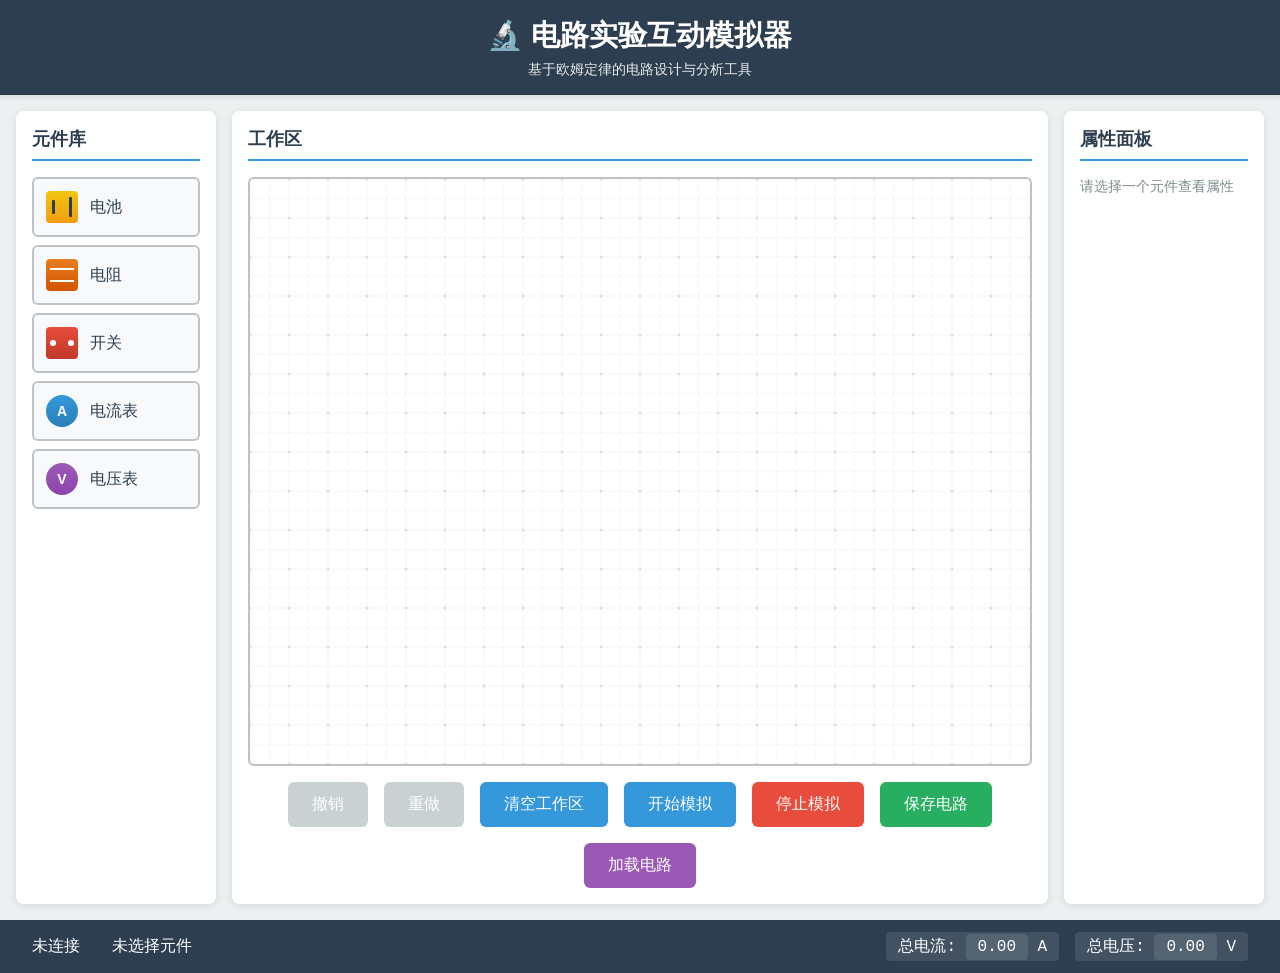
<file: index.html>
<!DOCTYPE html>
<html lang="zh-CN">
<head>
    <meta charset="UTF-8">
    <meta name="viewport" content="width=device-width, initial-scale=1.0">
    <title>电路实验互动模拟器</title>
    <link rel="stylesheet" href="styles.css?v=3">
</head>
<body>
    <div id="app">
        <header>
            <h1>🔬 电路实验互动模拟器</h1>
            <p class="subtitle">基于欧姆定律的电路设计与分析工具</p>
        </header>

        <div class="main-container">
            <!-- 左侧：元件库 -->
            <aside class="components-panel">
                <h2>元件库</h2>
                <div class="component-list">
                    <div class="component-item" data-type="battery" draggable="true">
                        <div class="component-icon battery-icon"></div>
                        <span>电池</span>
                    </div>
                    <div class="component-item" data-type="resistor" draggable="true">
                        <div class="component-icon resistor-icon"></div>
                        <span>电阻</span>
                    </div>
                    <div class="component-item" data-type="switch" draggable="true">
                        <div class="component-icon switch-icon"></div>
                        <span>开关</span>
                    </div>
                    <div class="component-item" data-type="ammeter" draggable="true">
                        <div class="component-icon ammeter-icon"></div>
                        <span>电流表</span>
                    </div>
                    <div class="component-item" data-type="voltmeter" draggable="true">
                        <div class="component-icon voltmeter-icon"></div>
                        <span>电压表</span>
                    </div>
                </div>
            </aside>

            <!-- 中间：工作区 -->
            <main class="workspace">
                <h2>工作区</h2>
                <canvas id="circuit-canvas" width="800" height="600"></canvas>
                <div class="workspace-controls">
                    <button id="undo-btn" disabled>撤销</button>
                    <button id="redo-btn" disabled>重做</button>
                    <button id="clear-btn">清空工作区</button>
                    <button id="simulate-btn">开始模拟</button>
                    <button id="stop-btn">停止模拟</button>
                    <button id="save-btn">保存电路</button>
                    <button id="load-btn">加载电路</button>
                    <input type="file" id="load-file-input" accept=".json" style="display: none;">
                </div>
            </main>

            <!-- 右侧：属性面板 -->
            <aside class="properties-panel">
                <h2>属性面板</h2>
                <div id="properties-content">
                    <p>请选择一个元件查看属性</p>
                </div>
            </aside>
        </div>

        <!-- 底部：状态栏 -->
        <footer class="status-bar">
            <div class="status-info">
                <span id="connection-status">未连接</span>
                <span id="selected-component">未选择元件</span>
            </div>
            <div class="measurements">
                <span>总电流: <span id="total-current">0.00</span> A</span>
                <span>总电压: <span id="total-voltage">0.00</span> V</span>
            </div>
        </footer>
    </div>

    <!-- 核心模块 -->
    <script src="js/components.js?v=3"></script>
    <script src="js/simulator.js?v=3"></script>
    <script src="js/history.js?v=3"></script>
    <script src="js/storage.js?v=3"></script>
    <script src="js/ui.js?v=3"></script>
</body>
</html>
</file>
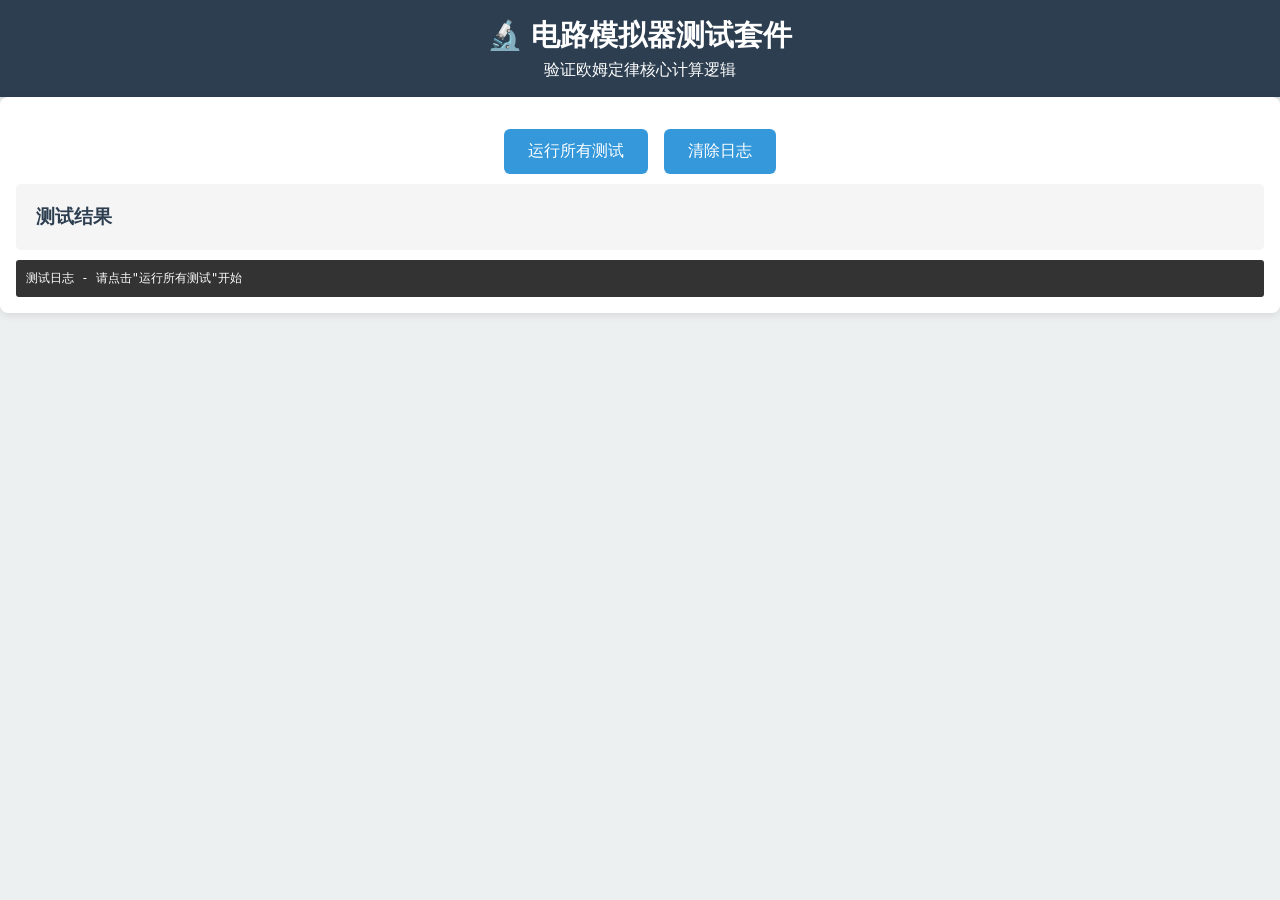
<file: complete-test.html>
<!DOCTYPE html>
<html lang="zh-CN">
<head>
    <meta charset="UTF-8">
    <meta name="viewport" content="width=device-width, initial-scale=1.0">
    <title>电路模拟器测试套件</title>
    <link rel="stylesheet" href="styles.css">
    <style>
        .test-results {
            padding: 20px;
            background: #f5f5f5;
            border-radius: 5px;
            margin: 10px 0;
        }
        .test-pass {
            color: #4caf50;
            font-weight: bold;
        }
        .test-fail {
            color: #f44336;
            font-weight: bold;
        }
        .test-log {
            background: #333;
            color: #fff;
            padding: 10px;
            font-family: monospace;
            font-size: 12px;
            border-radius: 3px;
            overflow: auto;
            max-height: 300px;
        }
    </style>
</head>
<body>
    <header>
        <h1>🔬 电路模拟器测试套件</h1>
        <p>验证欧姆定律核心计算逻辑</p>
    </header>

    <main class="workspace">
        <div class="workspace-controls">
            <button onclick="runAllTests()">运行所有测试</button>
            <button onclick="clearLog()">清除日志</button>
        </div>

        <div class="test-results" id="test-results">
            <h3>测试结果</h3>
            <div id="test-summary"></div>
            <div id="individual-tests"></div>
        </div>

        <div class="test-log" id="test-log">
            <div>测试日志 - 请点击"运行所有测试"开始</div>
        </div>
    </main>

    <script src="js/components.js"></script>
    <script src="js/simulator.js"></script>
    <script>
        let logDiv = document.getElementById('test-log');
        let resultsDiv = document.getElementById('individual-tests');
        let summaryDiv = document.getElementById('test-summary');

        function log(message) {
            const line = document.createElement('div');
            line.textContent = message;
            logDiv.appendChild(line);
            logDiv.scrollTop = logDiv.scrollHeight;
        }

        function clearLog() {
            logDiv.innerHTML = '';
            resultsDiv.innerHTML = '';
            summaryDiv.innerHTML = '';
            log('测试日志已清除');
        }

        function addResult(success, title, message, data) {
            const resultDiv = document.createElement('div');
            resultDiv.className = success ? 'test-pass' : 'test-fail';
            resultDiv.innerHTML = `<strong>${success ? '✅' : '❌'} ${title}</strong><br>${message}`;
            if (data) {
                const pre = document.createElement('pre');
                pre.textContent = JSON.stringify(data, null, 2);
                resultDiv.appendChild(pre);
            }
            resultsDiv.appendChild(resultDiv);
        }

        function testOhmsLawBasic() {
            log('📋 测试1: 欧姆定律基本计算 (I=U/R)');

            try {
                const battery = new Battery(0, 0, 12);
                const resistor = new Resistor(0, 0, 10);

                const expectedCurrent = 12 / 10; // 1.2A

                log(`  电路: ${battery.getVoltage()}V 电源 + ${resistor.getResistance()}Ω 电阻`);
                log(`  预期电流: ${expectedCurrent}A`);

                // 创建简单电路并模拟
                const components = [battery, resistor];
                const simulator = new CircuitSimulator();
                simulator.setCircuit(components, []);

                const result = simulator.startSimulation();

                if (result.success) {
                    addResult(true, '欧姆定律计算',
                        `模拟成功，电路有效`,
                        { voltage: battery.getVoltage(), resistance: resistor.getResistance() });
                    return true;
                } else {
                    log(`  ❌ 模拟失败: ${result.error}`);
                    addResult(false, '欧姆定律计算', `失败: ${result.error}`);
                    return false;
                }
            } catch (error) {
                log(`  ❌ 异常: ${error.message}`);
                addResult(false, '欧姆定律计算', `异常: ${error.message}`);
                return false;
            }
        }

        function testSeriesCircuit() {
            log('\n📋 测试2: 串联电路');

            try {
                const battery = new Battery(0, 0, 12);
                const r1 = new Resistor(0, 0, 10);
                const r2 = new Resistor(0, 0, 20);
                const r3 = new Resistor(0, 0, 30);

                log(`  电路: 12V + R1(10Ω) + R2(20Ω) + R3(30Ω) 串联`);

                const components = [battery, r1, r2, r3];
                const simulator = new CircuitSimulator();
                simulator.setCircuit(components, []);

                const analysis = simulator.analyzeTopology(components);
                const totalResistance = simulator.calculateEquivalentResistance(analysis);

                const expected = 10 + 20 + 30; // 60Ω
                log(`  等效电阻: ${totalResistance}Ω (预期: ${expected}Ω)`);

                const success = Math.abs(totalResistance - expected) < 1;
                addResult(success, '串联电路计算',
                    `等效电阻: ${totalResistance}Ω = ${expected}Ω`,
                    { expected, calculated: totalResistance });

                return success;
            } catch (error) {
                log(`  ❌ 异常: ${error.message}`);
                addResult(false, '串联电路计算', `异常: ${error.message}`);
                return false;
            }
        }

        function testParallelCircuit() {
            log('\n📋 测试3: 并联电路');

            try {
                const battery = new Battery(0, 0, 12);
                const r1 = new Resistor(0, 0, 10);
                const r2 = new Resistor(0, 0, 20);

                log(`  电路: 12V + R1(10Ω) // R2(20Ω) 并联`);

                const components = [battery, r1, r2];
                const simulator = new CircuitSimulator();
                simulator.setCircuit(components, []);

                const analysis = simulator.analyzeTopology(components);
                analysis.isParallel = true;
                const totalResistance = simulator.calculateEquivalentResistance(analysis);

                const expected = 1 / (1/10 + 1/20); // 6.666Ω
                log(`  等效电阻: ${totalResistance.toFixed(3)}Ω (理论: ${expected.toFixed(3)}Ω)`);

                const success = Math.abs(totalResistance - expected) < 0.5;
                addResult(success, '并联电路计算',
                    `等效电阻: ${totalResistance.toFixed(3)}Ω = ${expected.toFixed(3)}Ω`,
                    { expected: expected.toFixed(3), calculated: totalResistance.toFixed(3) });

                return success;
            } catch (error) {
                log(`  ❌ 异常: ${error.message}`);
                addResult(false, '并联电路计算', `异常: ${error.message}`);
                return false;
            }
        }

        function testOpenCircuitDetection() {
            log('\n📋 测试4: 断路检测');

            try {
                const battery = new Battery(0, 0, 12);
                const switch1 = new Switch(0, 0);
                switch1.setState(true); // 断开
                const resistor = new Resistor(0, 0, 10);

                log(`  电路: 12V + 断开开关 + 10Ω`);

                const components = [battery, switch1, resistor];
                const simulator = new CircuitSimulator();
                simulator.setCircuit(components, []);

                let errorDetected = false;
                let errorMessage = '';

                try {
                    simulator.validateCircuit(simulator.buildGraph());
                } catch (error) {
                    errorDetected = true;
                    errorMessage = error.message;
                }

                log(`  ${errorDetected ? '检测到' : '未检测到'} 断路: ${errorMessage}`);

                const success = errorDetected && errorMessage.includes('断路');
                addResult(success, '断路检测',
                    `${errorDetected ? '正确检测' : '未检测'}到断路错误`,
                    { errorDetected, errorMessage });

                return success;
            } catch (error) {
                log(`  ❌ 异常: ${error.message}`);
                addResult(false, '断路检测', `异常: ${error.message}`);
                return false;
            }
        }

        function testComponentSystem() {
            log('\n📋 测试5: 组件系统');

            try {
                const battery = ComponentFactory.createComponent('battery', 0, 0, { voltage: 9 });
                const resistor = ComponentFactory.createComponent('resistor', 0, 0, { resistance: 15 });
                const switch1 = ComponentFactory.createComponent('switch', 0, 0, { isOpen: false });
                const ammeter = ComponentFactory.createComponent('ammeter', 0, 0);
                const voltmeter = ComponentFactory.createComponent('voltmeter', 0, 0);

                log(`  创建 5 种不同类型的组件`);

                const success = battery.type === 'battery' &&
                                battery.getVoltage() === 9 &&
                                resistor.getResistance() === 15 &&
                                switch1.isOpen() === false;

                addResult(success, '组件工厂',
                    `成功创建所有类型组件`,
                    { battery: battery.getVoltage(), resistor: resistor.getResistance(), switch: switch1.isOpen() });

                return success;
            } catch (error) {
                log(`  ❌ 异常: ${error.message}`);
                addResult(false, '组件工厂', `异常: ${error.message}`);
                return false;
            }
        }

        function testCurrentDistribution() {
            log('\n📋 测试6: 电流分配');

            try {
                const simulator = new CircuitSimulator();
                const battery = new Battery(0, 0, 12);
                const r1 = new Resistor(0, 0, 10);
                const r2 = new Resistor(0, 0, 20);

                const components = [battery, r1, r2];
                simulator.setCircuit(components, []);

                const analysis = simulator.analyzeTopology(components);
                analysis.isParallel = true; // 并联分支

                // 并联电压相同，电流分流
                const voltage = battery.getVoltage();
                const current1 = voltage / r1.getResistance();
                const current2 = voltage / r2.getResistance();

                log(`  并联电路电流分配`);
                log(`  R1(10Ω) = ${current1.toFixed(1)}A`);
                log(`  R2(20Ω) = ${current2.toFixed(1)}A`);
                log(`  总电流 = ${(current1 + current2).toFixed(1)}A`);

                const success = current1 > current2; // 电阻小的电流大

                addResult(success, '电流分配',
                    `正确分配并联电流`,
                    { r1Current: current1.toFixed(1), r2Current: current2.toFixed(1) });

                return success;
            } catch (error) {
                log(`  ❌ 异常: ${error.message}`);
                addResult(false, '电流分配', `异常: ${error.message}`);
                return false;
            }
        }

        function runAllTests() {
            clearLog();
            log('🚀 开始运行电路模拟器测试套件...\n');

            const tests = [
                testOhmsLawBasic,
                testSeriesCircuit,
                testParallelCircuit,
                testOpenCircuitDetection,
                testComponentSystem,
                testCurrentDistribution
            ];

            let passed = 0;

            for (const test of tests) {
                if (test()) passed++;
            }

            log('\n=================================');
            log('📊 测试总结');
            log(`✅ 通过: ${passed}/${tests.length}`);
            log(`❌ 失败: ${tests.length - passed}/${tests.length}`);
            log(`📈 通过率: ${((passed / tests.length) * 100).toFixed(1)}%`);

            if (passed === tests.length) {
                log('\n🎉 所有测试通过！电路模拟器核心算法已正确实现。');
                summaryDiv.innerHTML = '<div class="test-pass">✅ 全部测试通过！核心算法实现正确。'</div>';
            } else {
                log('\n⚠️  部分测试失败，请检查实现。');
                summaryDiv.innerHTML = `<div class="test-fail">❌ ${tests.length - passed} 个测试失败</div>`;
            }
        }

        log('✅ 测试页面加载完成，点击"运行所有测试"开始');
    </script>
</body>
</html>
</file>
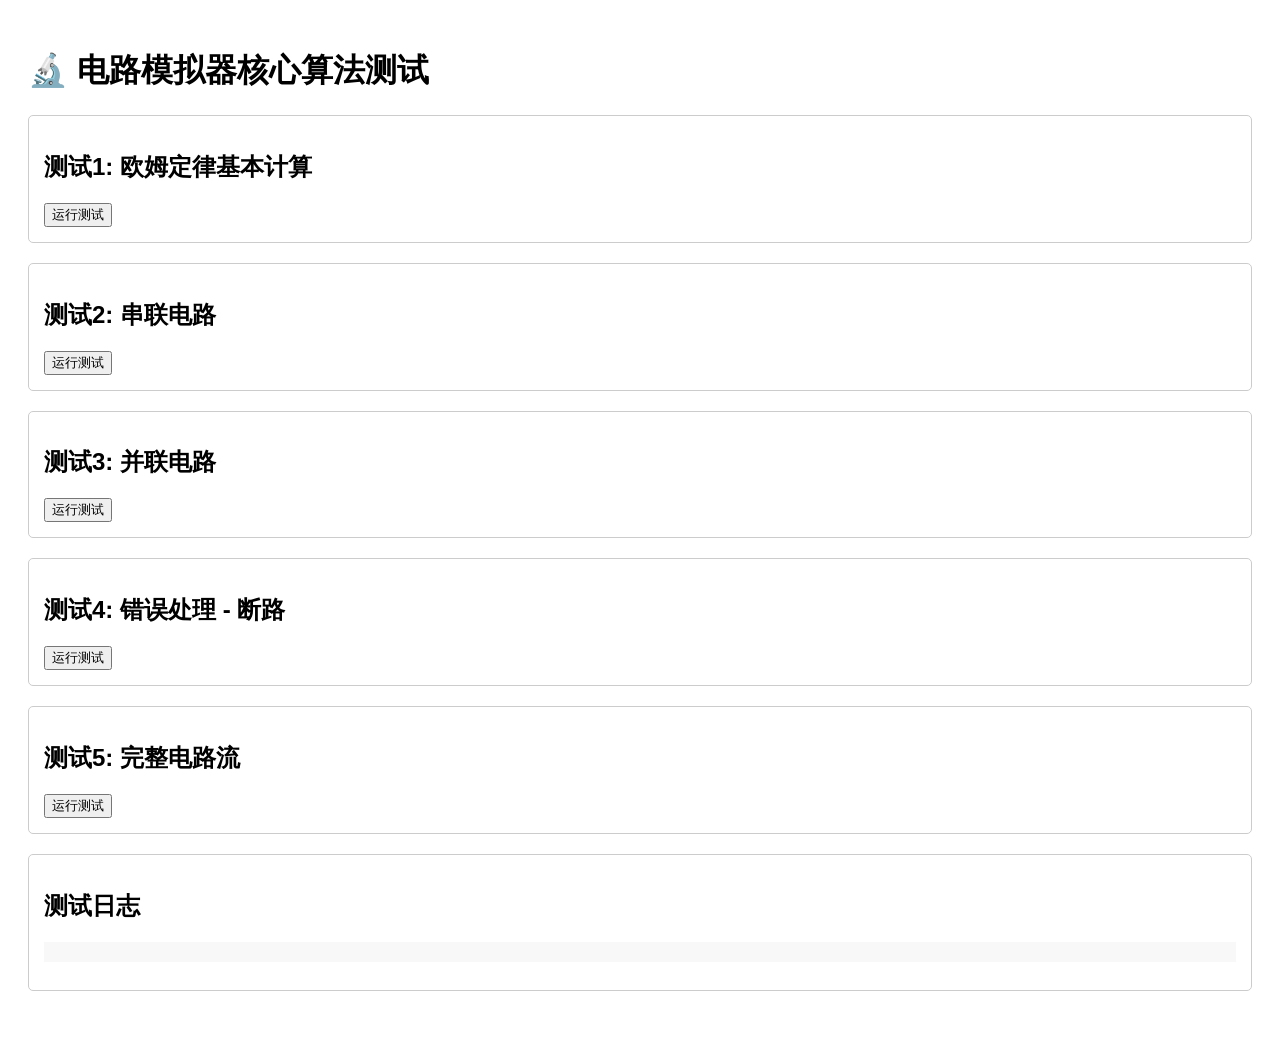
<file: test-simulator.html>
<!DOCTYPE html>
<html lang="zh-CN">
<head>
    <meta charset="UTF-8">
    <meta name="viewport" content="width=device-width, initial-scale=1.0">
    <title>电路模拟器测试</title>
    <style>
        body { font-family: Arial, sans-serif; padding: 20px; }
        .test-section { margin: 20px 0; padding: 15px; border: 1px solid #ccc; border-radius: 5px; }
        .test-result { padding: 10px; margin: 10px 0; border-radius: 3px; }
        .success { background: #d4edda; color: #155724; }
        .error { background: #f8d7da; color: #721c24; }
        table { border-collapse: collapse; margin: 10px 0; }
        th, td { border: 1px solid #ddd; padding: 8px; text-align: left; }
        th { background: #f2f2f2; }
        pre { background: #f8f8f8; padding: 10px; overflow-x: auto; }
    </style>
</head>
<body>
    <h1>🔬 电路模拟器核心算法测试</h1>

    <div class="test-section">
        <h2>测试1: 欧姆定律基本计算</h2>
        <button onclick="testOhmsLaw()">运行测试</button>
        <div id="test-ohmslaw-result"></div>
    </div>

    <div class="test-section">
        <h2>测试2: 串联电路</h2>
        <button onclick="testSeriesCircuit()">运行测试</button>
        <div id="test-series-result"></div>
    </div>

    <div class="test-section">
        <h2>测试3: 并联电路</h2>
        <button onclick="testParallelCircuit()">运行测试</button>
        <div id="test-parallel-result"></div>
    </div>

    <div class="test-section">
        <h2>测试4: 错误处理 - 断路</h2>
        <button onclick="testOpenCircuit()">运行测试</button>
        <div id="test-open-result"></div>
    </div>

    <div class="test-section">
        <h2>测试5: 完整电路流</h2>
        <button onclick="testFullCircuitFlow()">运行测试</button>
        <div id="test-full-result"></div>
    </div>

    <div class="test-section">
        <h2>测试日志</h2>
        <pre id="test-log"></pre>
    </div>

    <script src="js/components.js"></script>
    <script src="js/simulator.js"></script>
    <script>
        // 测试日志
        function log(message) {
            const logEl = document.getElementById('test-log');
            logEl.textContent += message + '\n';
        }

        function clearLog() {
            document.getElementById('test-log').textContent = '';
        }

        function showResult(testId, success, message, data = null) {
            const resultEl = document.getElementById(testId);
            resultEl.className = `test-result ${success ? 'success' : 'error'}`;
            resultEl.innerHTML = `<strong>${success ? '✅ 测试通过' : '❌ 测试失败'}</strong><br>${message}`;

            if (data) {
                resultEl.innerHTML += `<pre>${JSON.stringify(data, null, 2)}</pre>`;
            }
        }

        // 测试1: 欧姆定律基本计算
        function testOhmsLaw() {
            clearLog();
            log('开始测试: 欧姆定律基本计算');

            try {
                // 创建简单电路: 12V电池 + 10Ω电阻
                const components = [];
                const connections = [];

                const battery = new Battery(100, 100, 12);
                const resistor = new Resistor(200, 100, 10);

                components.push(battery, resistor);

                // 使用模拟器计算
                const simulator = new CircuitSimulator();
                simulator.setCircuit(components, connections);

                // 手动计算预期结果
                const expectedCurrent = 12 / 10; // I = U/R = 12/10 = 1.2A
                const expectedVoltage = 12; // 电压 = 12V

                log(`预期结果: I = ${expectedCurrent}A, U = ${expectedVoltage}V`);

                // 验证基本计算逻辑
                const totalResistance = resistor.getResistance();
                const totalVoltage = battery.getVoltage();
                const calculatedCurrent = totalVoltage / totalResistance;

                log(`实际计算: I = ${totalVoltage}/${totalResistance} = ${calculatedCurrent}A`);

                const success = Math.abs(calculatedCurrent - expectedCurrent) < 0.001;

                showResult('test-ohmslaw-result', success,
                    `欧姆定律计算: ${calculatedCurrent.toFixed(3)}A = ${expectedCurrent}A (误差 < 0.001)`,
                    { expectedCurrent, calculatedCurrent, totalVoltage, totalResistance });

            } catch (error) {
                log(`错误: ${error.message}`);
                showResult('test-ohmslaw-result', false, `异常: ${error.message}`);
            }
        }

        // 测试2: 串联电路
        function testSeriesCircuit() {
            clearLog();
            log('开始测试: 串联电路');

            try {
                // 创建串联电路: 12V电池 + R1(10Ω) + R2(20Ω)
                const components = [];
                const connections = [];

                const battery = new Battery(100, 100, 12);
                const resistor1 = new Resistor(200, 100, 10);
                const resistor2 = new Resistor(300, 100, 20);

                components.push(battery, resistor1, resistor2);

                const simulator = new CircuitSimulator();
                simulator.setCircuit(components, connections);

                // 手动计算串联等效电阻: 10 + 20 = 30Ω
                const expectedResistance = 10 + 20;
                const expectedCurrent = 12 / 30; // 0.4A

                log(`串联等效电阻: ${expectedResistance}Ω`);
                log(`预期电流: ${expectedCurrent}A`);

                // 验证并联电阻计算算法
                const analysis = simulator.analyzeTopology(components);
                const calculatedResistance = simulator.calculateEquivalentResistance(analysis);

                log(`算法计算等效电阻: ${calculatedResistance}Ω`);

                const resistanceMatch = Math.abs(calculatedResistance - expectedResistance) < 0.1;
                const success = resistanceMatch;

                showResult('test-series-result', success,
                    `串联计算: ${calculatedResistance}Ω = ${expectedResistance}Ω (误差 < 0.1)`,
                    { expectedResistance, calculatedResistance });

            } catch (error) {
                log(`错误: ${error.message}`);
                showResult('test-series-result', false, `异常: ${error.message}`);
            }
        }

        // 测试3: 并联电路
        function testParallelCircuit() {
            clearLog();
            log('开始测试: 并联电路');

            try {
                // 创建并联电路: 12V电池 + R1(10Ω) // R2(20Ω)
                const components = [];
                const connections = [];

                const battery = new Battery(100, 100, 12);
                const resistor1 = new Resistor(200, 80, 10);
                const resistor2 = new Resistor(200, 120, 20);

                components.push(battery, resistor1, resistor2);

                const simulator = new CircuitSimulator();
                simulator.setCircuit(components, connections);

                // 手动计算并联等效电阻: 1/(1/10 + 1/20) = 6.666...Ω
                const expectedResistance = 1 / (1/10 + 1/20);
                const expectedCurrent = 12 / expectedResistance; // 1.8A

                log(`并联等效电阻: ${expectedResistance.toFixed(3)}Ω`);
                log(`预期总电流: ${expectedCurrent.toFixed(3)}A`);

                // 验证并联电阻计算算法
                const analysis = simulator.analyzeTopology(components);
                analysis.isParallel = true; // 强制识别为并联
                const calculatedResistance = simulator.calculateEquivalentResistance(analysis);

                log(`算法计算等效电阻: ${calculatedResistance.toFixed(3)}Ω`);

                const resistanceMatch = Math.abs(calculatedResistance - expectedResistance) < 0.1;
                const success = resistanceMatch;

                showResult('test-parallel-result', success,
                    `并联计算: ${calculatedResistance.toFixed(3)}Ω = ${expectedResistance.toFixed(3)}Ω (误差 < 0.1)`,
                    { expectedResistance, calculatedResistance });

            } catch (error) {
                log(`错误: ${error.message}`);
                showResult('test-parallel-result', false, `异常: ${error.message}`);
            }
        }

        // 测试4: 错误处理 - 断路
        function testOpenCircuit() {
            clearLog();
            log('开始测试: 断路检测');

            try {
                const components = [];
                const connections = [];

                const battery = new Battery(100, 100, 12);
                const switch1 = new Switch(200, 100);
                switch1.setState(true); // 断开开关
                const resistor = new Resistor(300, 100, 10);

                components.push(battery, switch1, resistor);

                const simulator = new CircuitSimulator();
                simulator.setCircuit(components, connections);

                // 预期应该抛出断路错误
                let errorThrown = false;
                let errorMessage = '';

                try {
                    simulator.validateCircuit(simulator.buildGraph());
                } catch (error) {
                    errorThrown = true;
                    errorMessage = error.message;
                    log(`检测到错误: ${error.message}`);
                }

                const success = errorThrown && errorMessage.includes('断路');

                showResult('test-open-result', success,
                    `断路检测: ${errorThrown ? '正确检测到' : '未检测到'}断路错误`,
                    { errorThrown, errorMessage });

            } catch (error) {
                log(`意外错误: ${error.message}`);
                showResult('test-open-result', false, `异常: ${error.message}`);
            }
        }

        // 测试5: 完整电路流
        function testFullCircuitFlow() {
            clearLog();
            log('开始测试: 完整电路流');

            try {
                // 创建完整电路
                const battery = new Battery(150, 150, 12);
                const resistor = new Resistor(350, 150, 20);
                const ammeter = new Ammeter(250, 150);
                const voltmeter = new Voltmeter(400, 120);

                const components = [battery, resistor, ammeter, voltmeter];

                log(`创建电路: 12V + ${resistor.getResistance()}Ω + 电流表 + 电压表`);

                const simulator = new CircuitSimulator();
                simulator.setCircuit(components, []);

                // 执行模拟
                const result = simulator.startSimulation();

                log(`模拟结果: ${result.success ? '成功' : '失败'}`);

                if (result.success) {
                    const results = simulator.getResults();
                    log(`总电流: ${results.totalCurrent.toFixed(3)}A`);
                    log(`总电压: ${results.totalVoltage.toFixed(2)}V`);

                    showResult('test-full-result', true,
                        `模拟成功: I=${results.totalCurrent.toFixed(3)}A, U=${results.totalVoltage.toFixed(2)}V`,
                        results);
                } else {
                    showResult('test-full-result', false,
                        `模拟失败: ${result.error}`,
                        result);
                }

            } catch (error) {
                log(`错误: ${error.message}`);
                showResult('test-full-result', false, `异常: ${error.message}`);
            }
        }
    </script>
</body>
</html>
</file>
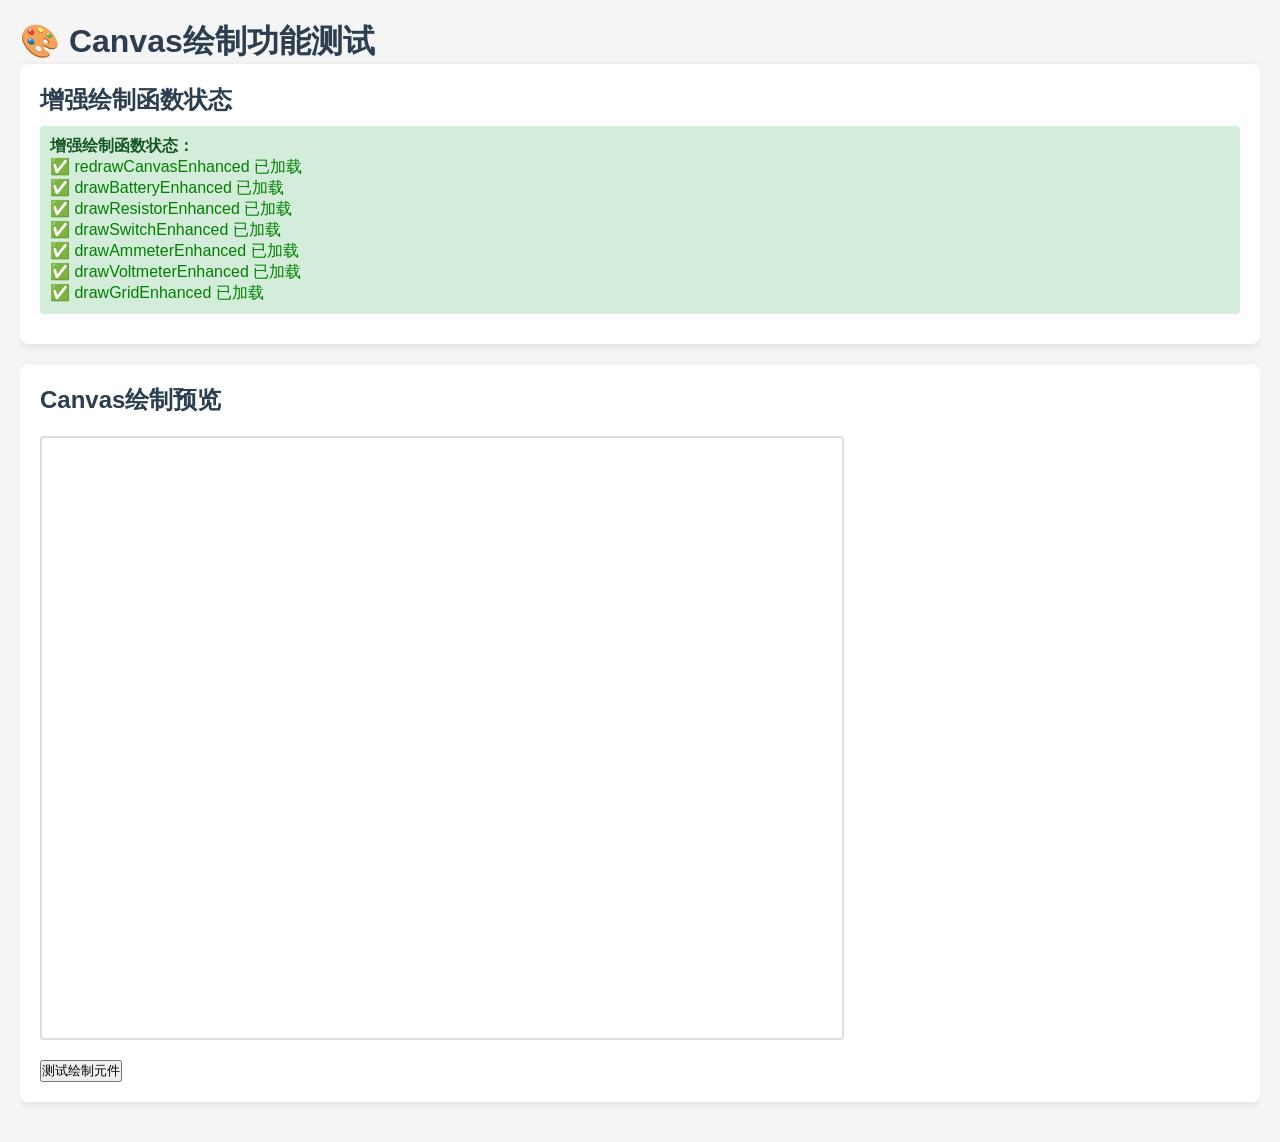
<file: test-visual.html>
<!DOCTYPE html>
<html lang="zh-CN">
<head>
    <meta charset="UTF-8">
    <meta name="viewport" content="width=device-width, initial-scale=1.0">
    <title>Circuit Simulator - 元件绘制测试</title>
    <link rel="stylesheet" href="styles.css">
    <style>
        body {
            font-family: Arial, sans-serif;
            margin: 20px;
            background: #f5f5f5;
        }
        .test-container {
            background: white;
            padding: 20px;
            border-radius: 8px;
            margin-bottom: 20px;
            box-shadow: 0 2px 8px rgba(0,0,0,0.1);
        }
        canvas {
            border: 2px solid #ddd;
            border-radius: 4px;
            display: block;
            margin: 20px 0;
        }
        .status {
            padding: 10px;
            margin: 10px 0;
            border-radius: 4px;
            background: #e8f4f8;
        }
        .success { background: #d4edda; color: #155724; }
        .error { background: #f8d7da; color: #721c24; }
    </style>
</head>
<body>
    <h1>🎨 Canvas绘制功能测试</h1>
    
    <div class="test-container">
        <h2>增强绘制函数状态</h2>
        <div id="function-status" class="status">检测中...</div>
    </div>

    <div class="test-container">
        <h2>Canvas绘制预览</h2>
        <canvas id="preview-canvas" width="800" height="600"></canvas>
        <button onclick="testDrawing()">测试绘制元件</button>
        <div id="test-results"></div>
    </div>

    <script src="js/components.js"></script>
    <script src="js/simulator.js"></script>
    <script src="js/ui.js"></script>
    <script src="js/ui-enhanced.js"></script>

    <script>
        // 检测增强函数
        function checkEnhancedFunctions() {
            const statusDiv = document.getElementById('function-status');
            const functions = [
                'redrawCanvasEnhanced',
                'drawBatteryEnhanced',
                'drawResistorEnhanced',
                'drawSwitchEnhanced',
                'drawAmmeterEnhanced',
                'drawVoltmeterEnhanced',
                'drawGridEnhanced'
            ];

            let allLoaded = true;
            let html = '<strong>增强绘制函数状态：</strong><br>';
            
            functions.forEach(func => {
                if (typeof window[func] === 'function') {
                    html += `<span style="color: green;">✅ ${func} 已加载</span><br>`;
                } else {
                    html += `<span style="color: red;">❌ ${func} 未找到</span><br>`;
                    allLoaded = false;
                }
            });

            statusDiv.innerHTML = html;
            statusDiv.className = allLoaded ? 'status success' : 'status error';
            return allLoaded;
        }

        // 测试绘制
        function testDrawing() {
            const canvas = document.getElementById('preview-canvas');
            const ctx = canvas.getContext('2d');
            const resultsDiv = document.getElementById('test-results');

            // 清除画布
            ctx.clearRect(0, 0, canvas.width, canvas.height);

            if (!checkEnhancedFunctions()) {
                resultsDiv.innerHTML = '<div class="status error">请先确保增强绘制函数已加载</div>';
                return;
            }

            // 测试绘制5个元件
            const testComponents = [
                { type: 'battery', x: 150, y: 100, value: 12 },
                { type: 'resistor', x: 400, y: 100, value: 100 },
                { type: 'switch', x: 650, y: 100, value: true },
                { type: 'ammeter', x: 150, y: 400 },
                { type: 'voltmeter', x: 400, y: 400 }
            ];

            // 临时创建组件
            globalThis.circuitComponents = [];
            globalThis.circuitSimulator = { isSimulating: true };

            testComponents.forEach(comp => {
                let component;
                switch(comp.type) {
                    case 'battery':
                        component = new Battery(comp.x, comp.y, comp.value);
                        break;
                    case 'resistor':
                        component = new Resistor(comp.x, comp.y, comp.value);
                        break;
                    case 'switch':
                        component = new Switch(comp.x, comp.y);
                        break;
                    case 'ammeter':
                        component = new Ammeter(comp.x, comp.y);
                        component.setCurrent(1.5); // 模拟电流
                        break;
                    case 'voltmeter':
                        component = new Voltmeter(comp.x, comp.y);
                        component.setVoltage(9.0); // 模拟电压
                        break;
                }
                globalThis.circuitComponents.push(component);
            });

            // 使用增强的网格绘制
            if (window.drawGridEnhanced) {
                window.drawGridEnhanced();
            }

            // 绘制组件
            globalThis.circuitComponents.forEach(comp => {
                switch(comp.type) {
                    case 'battery':
                        window.drawBatteryEnhanced(comp);
                        break;
                    case 'resistor':
                        window.drawResistorEnhanced(comp);
                        break;
                    case 'switch':
                        window.drawSwitchEnhanced(comp);
                        break;
                    case 'ammeter':
                        window.drawAmmeterEnhanced(comp);
                        break;
                    case 'voltmeter':
                        window.drawVoltmeterEnhanced(comp);
                        break;
                }
            });

            // 添加标签
            ctx.fillStyle = '#333';
            ctx.font = '16px Arial';
            ctx.textAlign = 'center';
            ctx.fillText('电池(12V)', 150, 60);
            ctx.fillText('电阻(100Ω)', 400, 60);
            ctx.fillText('开关(闭合)', 650, 80);
            ctx.fillText('电流表(1.5A)', 150, 500);
            ctx.fillText('电压表(9.0V)', 400, 500);

            resultsDiv.innerHTML = '<div class="status success">✅ 元件绘制测试完成！查看Canvas上的效果</div>';
        }

        // 页面加载时检查
        window.addEventListener('DOMContentLoaded', function() {
            setTimeout(checkEnhancedFunctions, 500);
        });
    </script>
</body>
</html>
</file>
<file: styles.css>
/* 电路模拟器样式 */

html {
    overflow-y: auto;
}

:root {
    --primary-color: #2c3e50;
    --secondary-color: #3498db;
    --success-color: #27ae60;
    --warning-color: #f39c12;
    --danger-color: #e74c3c;
    --bg-color: #ecf0f1;
    --panel-bg: #ffffff;
    --border-color: #bdc3c7;
    --text-color: #2c3e50;
    --text-light: #7f8c8d;
}

* {
    margin: 0;
    padding: 0;
    box-sizing: border-box;
}

body {
    font-family: 'Segoe UI', Tahoma, Geneva, Verdana, sans-serif;
    background-color: var(--bg-color);
    color: var(--text-color);
    min-height: 100vh;
    overflow: auto;
}

#app {
    display: flex;
    flex-direction: column;
    min-height: 100vh;
}

/* 头部 */
header {
    background-color: var(--primary-color);
    color: white;
    padding: 1rem 2rem;
    text-align: center;
    box-shadow: 0 2px 4px rgba(0,0,0,0.1);
}

header h1 {
    font-size: 1.8rem;
    margin-bottom: 0.25rem;
}

header .subtitle {
    font-size: 0.9rem;
    opacity: 0.9;
}

/* 主容器 */
.main-container {
    flex: 1;
    display: flex;
    margin: 1rem;
    gap: 1rem;
}

/* 面板通用样式 */
.components-panel,
.properties-panel {
    background-color: var(--panel-bg);
    border-radius: 8px;
    box-shadow: 0 2px 8px rgba(0,0,0,0.1);
    padding: 1rem;
    width: 200px;
}

.workspace {
    flex: 1;
    background-color: var(--panel-bg);
    border-radius: 8px;
    box-shadow: 0 2px 8px rgba(0,0,0,0.1);
    padding: 1rem;
    display: flex;
    flex-direction: column;
}

/* 元件库样式 */
.components-panel h2,
.properties-panel h2,
.workspace h2 {
    font-size: 1.1rem;
    margin-bottom: 1rem;
    color: var(--primary-color);
    border-bottom: 2px solid var(--secondary-color);
    padding-bottom: 0.5rem;
}

.component-list {
    display: flex;
    flex-direction: column;
    gap: 0.5rem;
}

.component-item {
    display: flex;
    align-items: center;
    padding: 0.75rem;
    border: 2px solid var(--border-color);
    border-radius: 6px;
    cursor: grab;
    transition: all 0.2s;
    background-color: #f8f9fa;
}

.component-item:hover {
    border-color: var(--secondary-color);
    background-color: #e3f2fd;
    transform: translateY(-2px);
}

.component-item:active {
    cursor: grabbing;
}

.component-icon {
    width: 32px;
    height: 32px;
    margin-right: 0.75rem;
    border-radius: 4px;
    display: flex;
    align-items: center;
    justify-content: center;
    font-weight: bold;
    color: white;
}

.battery-icon {
    background: linear-gradient(180deg, #f1c40f 0%, #f39c12 100%);
    position: relative;
}
.battery-icon::before {
    content: '';
    position: absolute;
    left: 6px;
    top: 50%;
    transform: translateY(-50%);
    width: 3px;
    height: 14px;
    background: #2c3e50;
    border-radius: 1px;
}
.battery-icon::after {
    content: '';
    position: absolute;
    right: 6px;
    top: 50%;
    transform: translateY(-50%);
    width: 3px;
    height: 20px;
    background: #2c3e50;
    border-radius: 1px;
}

.resistor-icon {
    background: linear-gradient(180deg, #e67e22 0%, #d35400 100%);
    position: relative;
}
.resistor-icon::before {
    content: '';
    position: absolute;
    left: 50%;
    top: 50%;
    transform: translate(-50%, -50%);
    width: 24px;
    height: 10px;
    background: transparent;
    border-top: 2px solid #fff;
    border-bottom: 2px solid #fff;
}

.switch-icon {
    background: linear-gradient(180deg, #e74c3c 0%, #c0392b 100%);
    position: relative;
}
.switch-icon::before {
    content: '';
    position: absolute;
    left: 4px;
    top: 50%;
    transform: translateY(-50%);
    width: 6px;
    height: 6px;
    background: #fff;
    border-radius: 50%;
}
.switch-icon::after {
    content: '';
    position: absolute;
    right: 4px;
    top: 50%;
    transform: translateY(-50%);
    width: 6px;
    height: 6px;
    background: #fff;
    border-radius: 50%;
}

.ammeter-icon {
    background: linear-gradient(180deg, #3498db 0%, #2980b9 100%);
    position: relative;
    border-radius: 50%;
}
.ammeter-icon::before {
    content: 'A';
    position: absolute;
    left: 50%;
    top: 50%;
    transform: translate(-50%, -50%);
    font-size: 14px;
    font-weight: bold;
    color: white;
}

.voltmeter-icon {
    background: linear-gradient(180deg, #9b59b6 0%, #8e44ad 100%);
    position: relative;
    border-radius: 50%;
}
.voltmeter-icon::before {
    content: 'V';
    position: absolute;
    left: 50%;
    top: 50%;
    transform: translate(-50%, -50%);
    font-size: 14px;
    font-weight: bold;
    color: white;
}
/* 工作区样式 */
.workspace {
    flex: 1;
    background-color: var(--panel-bg);
    border-radius: 8px;
    box-shadow: 0 2px 8px rgba(0,0,0,0.1);
    padding: 1rem;
    display: flex;
    flex-direction: column;
    overflow: auto;
}

.workspace h2 {
    font-size: 1.1rem;
    margin-bottom: 1rem;
    color: var(--primary-color);
    border-bottom: 2px solid var(--secondary-color);
    padding-bottom: 0.5rem;
    flex-shrink: 0;
}

#circuit-canvas {
    flex: 1;
    width: 100%;
    height: auto;
    min-height: 400px;
    border: 2px solid var(--border-color);
    border-radius: 6px;
    background-color: white;
    cursor: crosshair;
    display: block;
}

.workspace-controls {
    margin-top: 1rem;
    display: flex;
    gap: 1rem;
    justify-content: center;
    flex-shrink: 0;
    flex-wrap: wrap;
}

.workspace-controls button {
    padding: 0.75rem 1.5rem;
    border: none;
    border-radius: 6px;
    background-color: var(--secondary-color);
    color: white;
    cursor: pointer;
    font-size: 1rem;
    transition: all 0.2s;
}

.workspace-controls button:hover {
    background-color: #2980b9;
    transform: translateY(-2px);
}

.workspace-controls button:active {
    transform: translateY(0);
}

#stop-btn {
    background-color: var(--danger-color);
}

#stop-btn:hover {
    background-color: #c0392b;
}

#undo-btn {
    background-color: #95a5a6;
}

#undo-btn:hover:not(:disabled) {
    background-color: #7f8c8d;
}

#undo-btn:disabled {
    background-color: #bdc3c7;
    cursor: not-allowed;
    opacity: 0.5;
}

#redo-btn {
    background-color: #95a5a6;
}

#redo-btn:hover:not(:disabled) {
    background-color: #7f8c8d;
}

#redo-btn:disabled {
    background-color: #bdc3c7;
    cursor: not-allowed;
    opacity: 0.5;
}

#save-btn {
    background-color: var(--success-color);
}

#save-btn:hover {
    background-color: #229954;
}

#load-btn {
    background-color: #9b59b6;
}

#load-btn:hover {
    background-color: #8e44ad;
}

/* 选中导线高亮样式 */
.selected-wire {
    stroke: #ff0000 !important;
    stroke-width: 4 !important;
    filter: drop-shadow(0 0 3px rgba(255, 0, 0, 0.5));
}

/* 当前不可用的按钮样式 */
button:disabled {
    background-color: #95a5a6 !important;
    cursor: not-allowed !important;
    opacity: 0.5;
}

/* 更微小的按钮样式（适合更多按钮） */
@media (max-width: 768px) {
    .workspace-controls button {
        padding: 0.5rem 1rem;
        font-size: 0.9rem;
    }
}

/* 属性面板 */
.properties-panel {
    font-size: 0.9rem;
}

#properties-content {
    color: var(--text-light);
}

.property-group {
    margin-bottom: 1rem;
}

.property-group label {
    display: block;
    margin-bottom: 0.5rem;
    font-weight: 600;
    color: var(--text-color);
}

.property-group input,
.property-group select {
    width: 100%;
    padding: 0.5rem;
    border: 1px solid var(--border-color);
    border-radius: 4px;
    font-size: 0.9rem;
}

/* 状态栏 */
.status-bar {
    background-color: var(--primary-color);
    color: white;
    padding: 0.75rem 2rem;
    display: flex;
    justify-content: space-between;
    align-items: center;
}

.status-info {
    display: flex;
    gap: 2rem;
}

.measurements {
    display: flex;
    gap: 1rem;
}

.measurements span {
    padding: 0.25rem 0.75rem;
    background-color: rgba(255,255,255,0.1);
    border-radius: 4px;
    font-family: 'Courier New', monospace;
}

/* 响应式设计 */
@media (max-width: 1200px) {
    .components-panel,
    .properties-panel {
        width: 180px;
    }
}

@media (max-width: 768px) {
    .main-container {
        flex-direction: column;
        margin: 0.5rem;
    }
    
    .components-panel,
    .properties-panel {
        width: 100%;
        height: 150px;
        overflow-y: auto;
    }
    
    .component-list {
        flex-direction: row;
        flex-wrap: wrap;
    }
    
    .component-item {
        width: 140px;
    }
}

/* 拖动状态 */
.dragging {
    opacity: 0.5;
}

.drop-zone {
    border: 2px dashed var(--secondary-color) !important;
    background-color: rgba(52, 152, 219, 0.1) !important;
}

/* 选中状态 */
.selected {
    border-color: var(--secondary-color) !important;
    box-shadow: 0 0 0 3px rgba(52, 152, 219, 0.3) !important;
}

/* 连接点 */
.connection-point {
    width: 12px;
    height: 12px;
    background-color: var(--secondary-color);
    border: 2px solid white;
    border-radius: 50%;
    position: absolute;
    cursor: pointer;
    z-index: 10;
}

.connection-point:hover {
    transform: scale(1.2);
}

/* 导线 */
.wire {
    stroke: var(--primary-color);
    stroke-width: 3;
    fill: none;
    cursor: pointer;
}

.wire:hover {
    stroke-width: 4;
    stroke: var(--secondary-color);
}

/* 动画效果 */
@keyframes pulse {
    0% { opacity: 1; }
    50% { opacity: 0.5; }
    100% { opacity: 1; }
}

.animated {
    animation: pulse 1s infinite;
}

/* 工具提示 */
.tooltip {
    position: absolute;
    background-color: rgba(0, 0, 0, 0.8);
    color: white;
    padding: 0.5rem;
    border-radius: 4px;
    font-size: 0.8rem;
    pointer-events: none;
    z-index: 1000;
}
</file>
